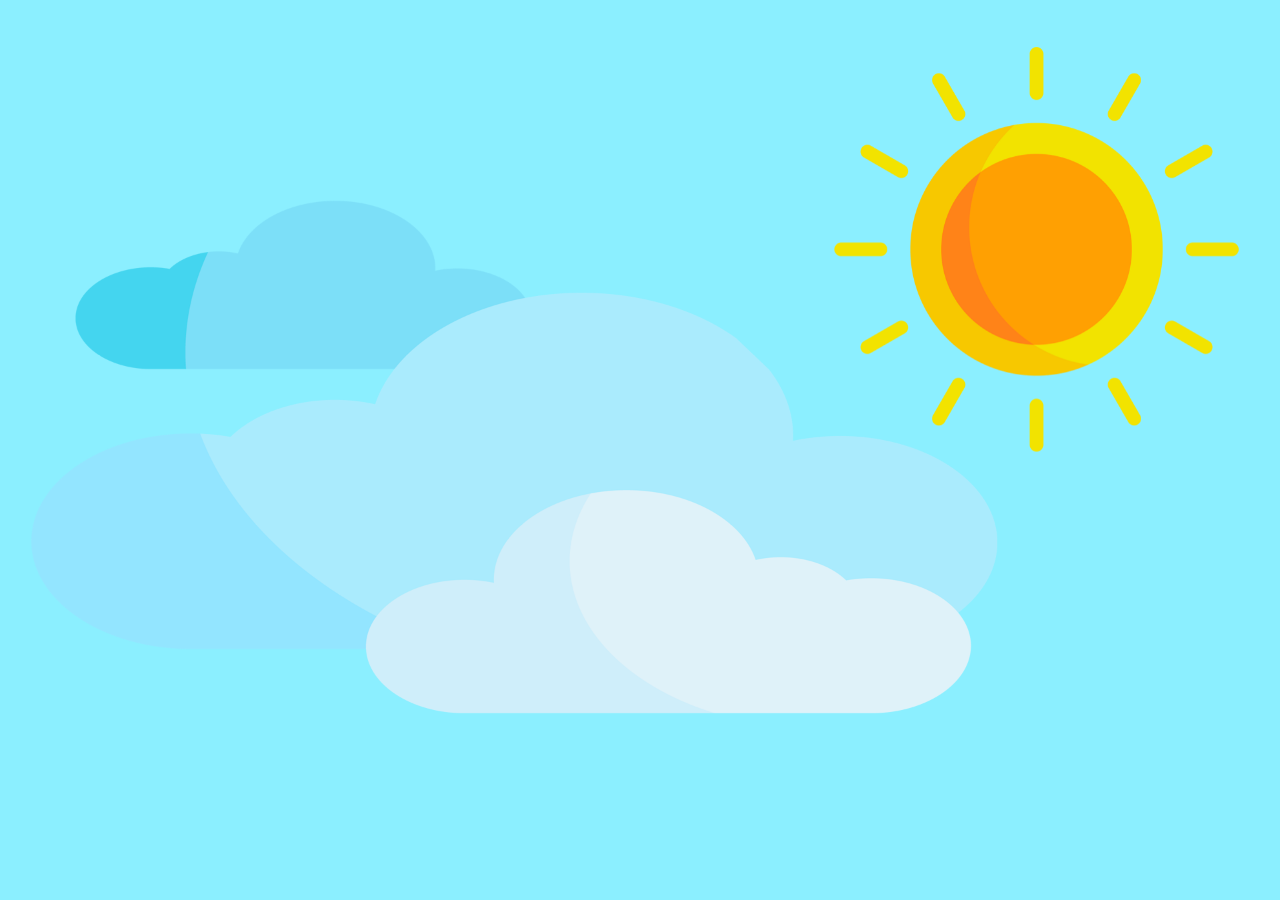
<file: parallax.js/index.html>
<!DOCTYPE html>
<html lang="en">

<head>
    <meta charset="utf-8">
    <title>Prueba parallax.js</title>
    <!-- Styles -->
    <link rel="stylesheet" type="text/css" href="css/styles.css" />
</head>

<body>
    <div id="bg">
        <div class="container">
            <ul id="scene">
                <li class="layer" id="sol" data-depth="0.20">
                    <img src="images/sol-parallax.png" />
                </li>
                <li class="layer" id="nubes" data-depth="1.80">
                    <img src="images/nubes-parallax.png" />
                </li>
            </ul>
        </div>
    </div>

    <!-- Scripts -->
    <script src="./js/parallax.min.js"></script>
    <script>
        var scene = document.getElementById('scene');
        var parallax = new Parallax(scene);

    </script>
</body>

</html>
</file>
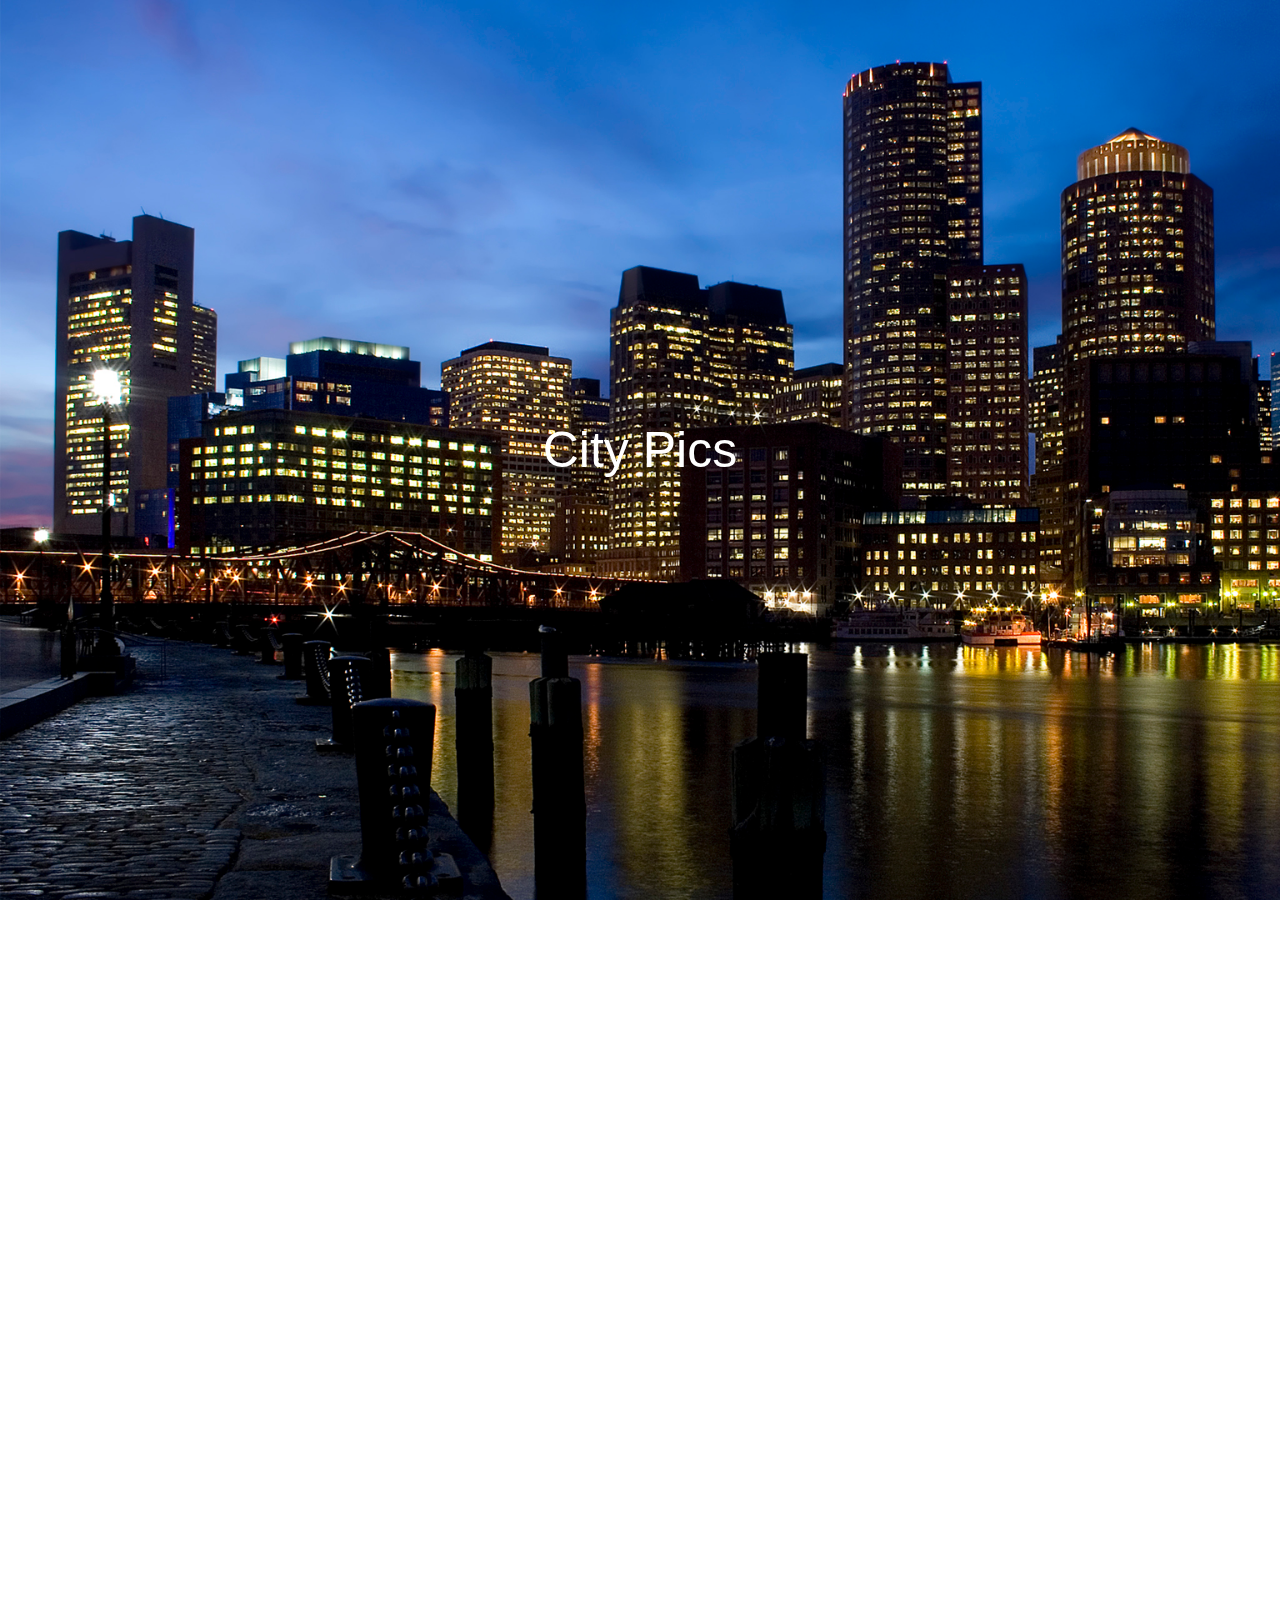
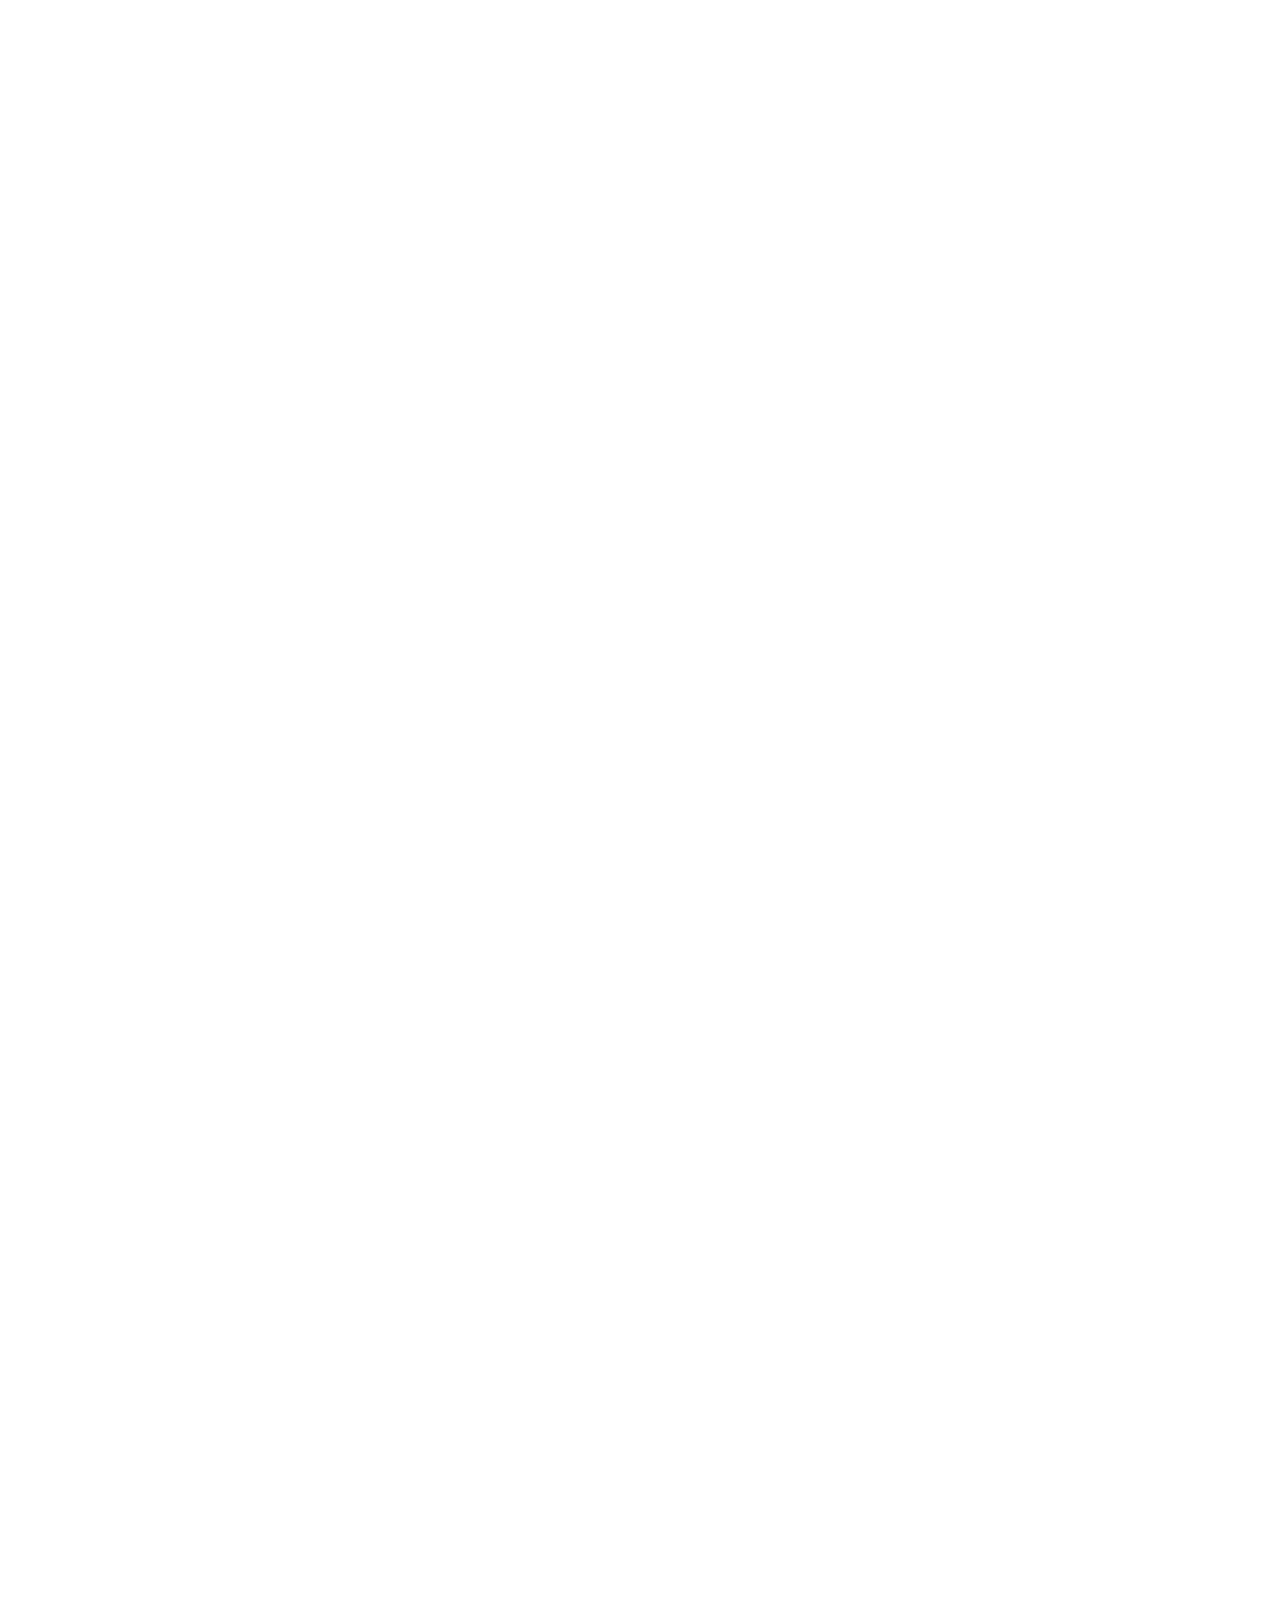
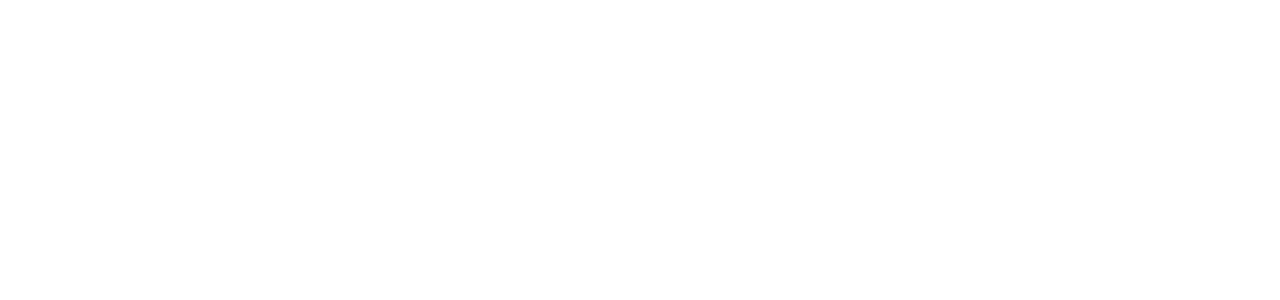
<file: parallax.js/parallax-scroll.html>
<!DOCTYPE html>
<html lang="en">

<head>
  <meta charset="utf-8">

  <title>Parallax Scroll</title>

  <!-- Behavioral Meta Data -->
  <!--<meta name="viewport" content="width=device-width, initial-scale=1.0">-->

  <!-- Styles -->
  <link rel="stylesheet" type="text/css" href="css/reset.css" />
  <style>
    #caja-1,
    #caja-2,
    #caja-3,
    #caja-4 {
      height: 100vh;
      width: 100%;
      background-size: cover;
      display: table;
    }

    #caja-1 {
      background-image: url('./images/city/city1.jpg');
    }

    #caja-2 {
      height: 500px !important;
      background-image: url('./images/city/city2.jpg');
      background-attachment: fixed;
    }

    #caja-3 {
      background-image: url('./images/city/city3.jpg');
    }

    #caja-4 {
      background-image: url('./images/city/city1.jpg');
      background-attachment: fixed;
    }

    #descripcion-1{
      height: 300px;
    }

    #descripcion-2{
      height: 100vh;
    }

    h1 {
      margin: 0;
      font-size: 50px;
      text-align: center;
      vertical-align: middle;
      font-family: 'Arial', sans-serif;
      display: table-cell;
      color: white;
    }
  </style>

</head>

<body>

  <div id="contenedor">

    <div id="caja-1">
      <h1>City Pics</h>
    </div>

    <div id="descripcion-1">

    </div>

    <div id="caja-2">
      <h1>Caja 2</h>
    </div>

    <div id="descripcion-2">
      <h1>Caja 3</h>
    </div>

    <div id="caja-4">
      <h1>Caja 4</h>
    </div>

  </div>

</body>

</html>
</file>
<file: parallax.js/css/styles.css>
body {
    margin: 0px;
    overflow: hidden;
}

ul li {
    list-style: none;
}

#bg {
    /*background: #fff url('../images/cielo-parallax.jpg') no-repeat top center;*/
    background: #8befff;
    height: 100vh;
    width: 100%;
    overflow: hidden;
}

ul li img {
    width: 100%;
}

@media (max-width:1000px) {
    ul {
        position: absolute;
        top: 25%;
    }
}
</file>
